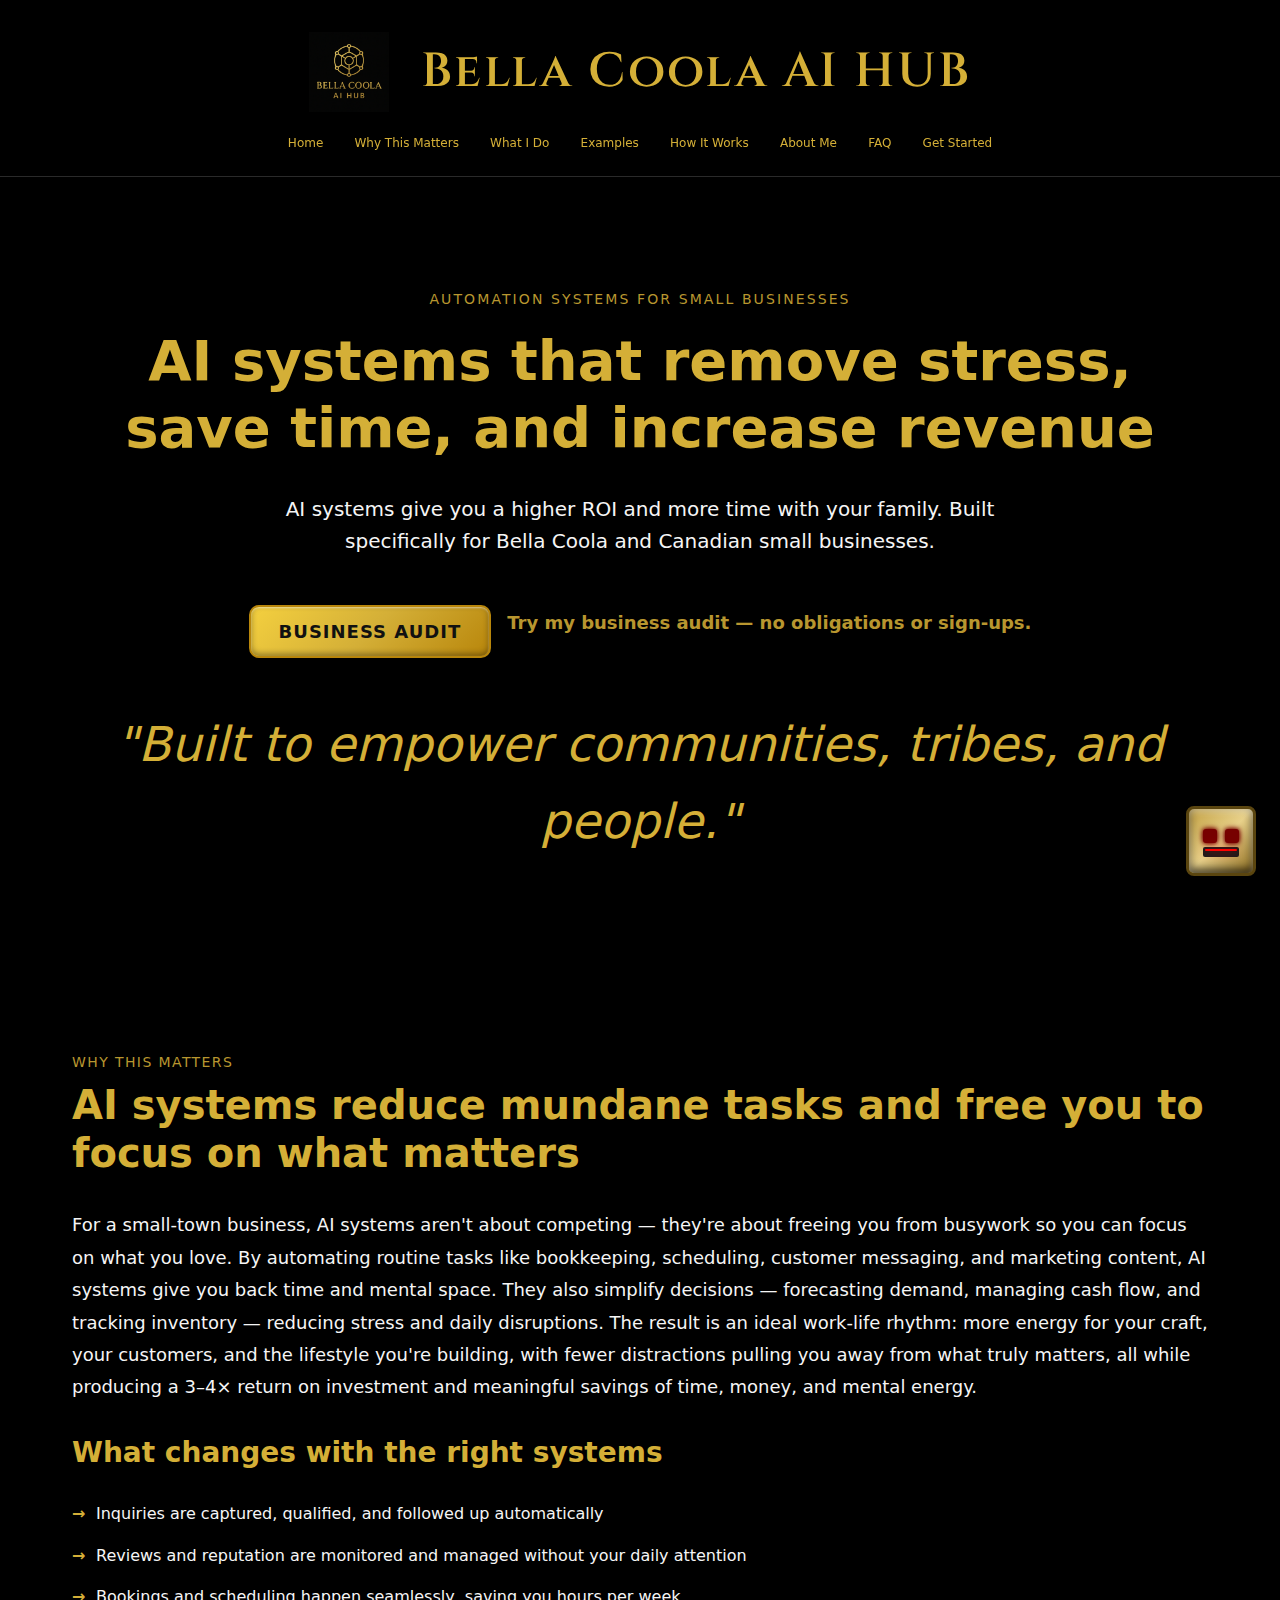
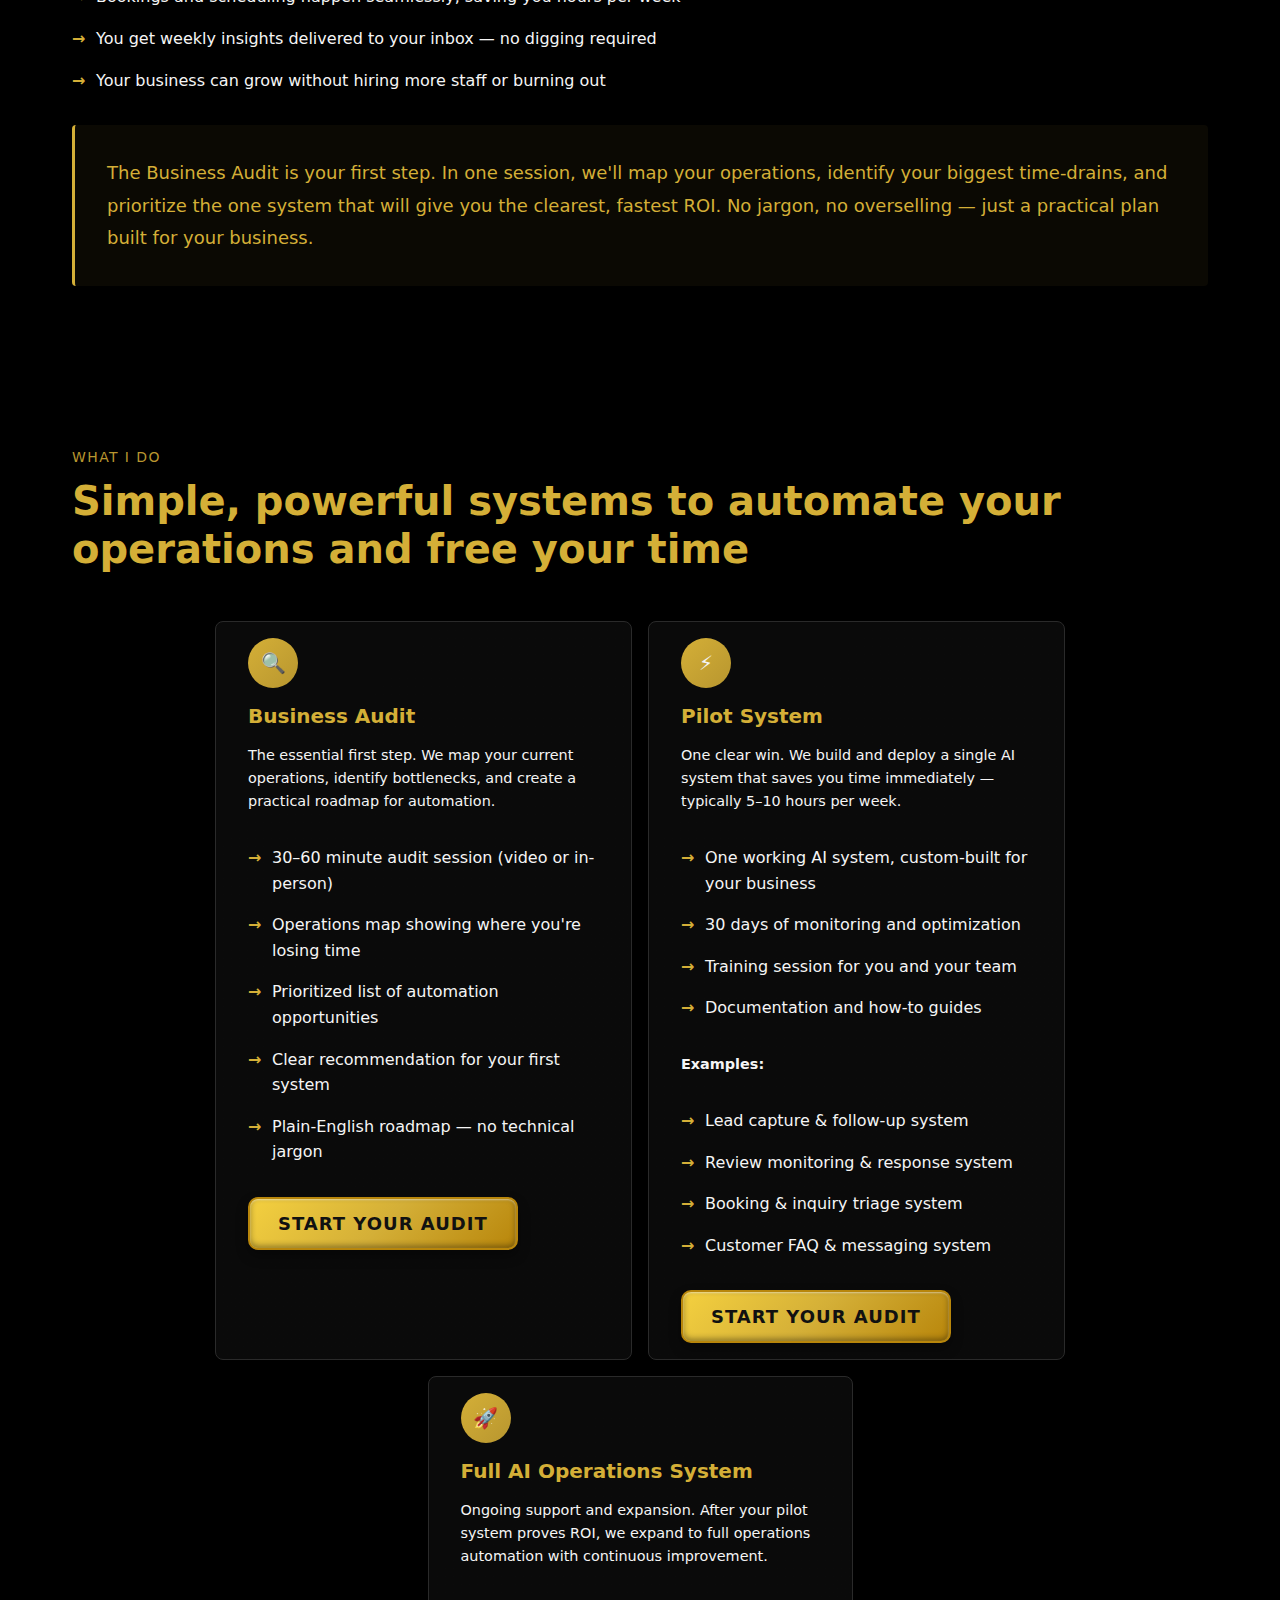
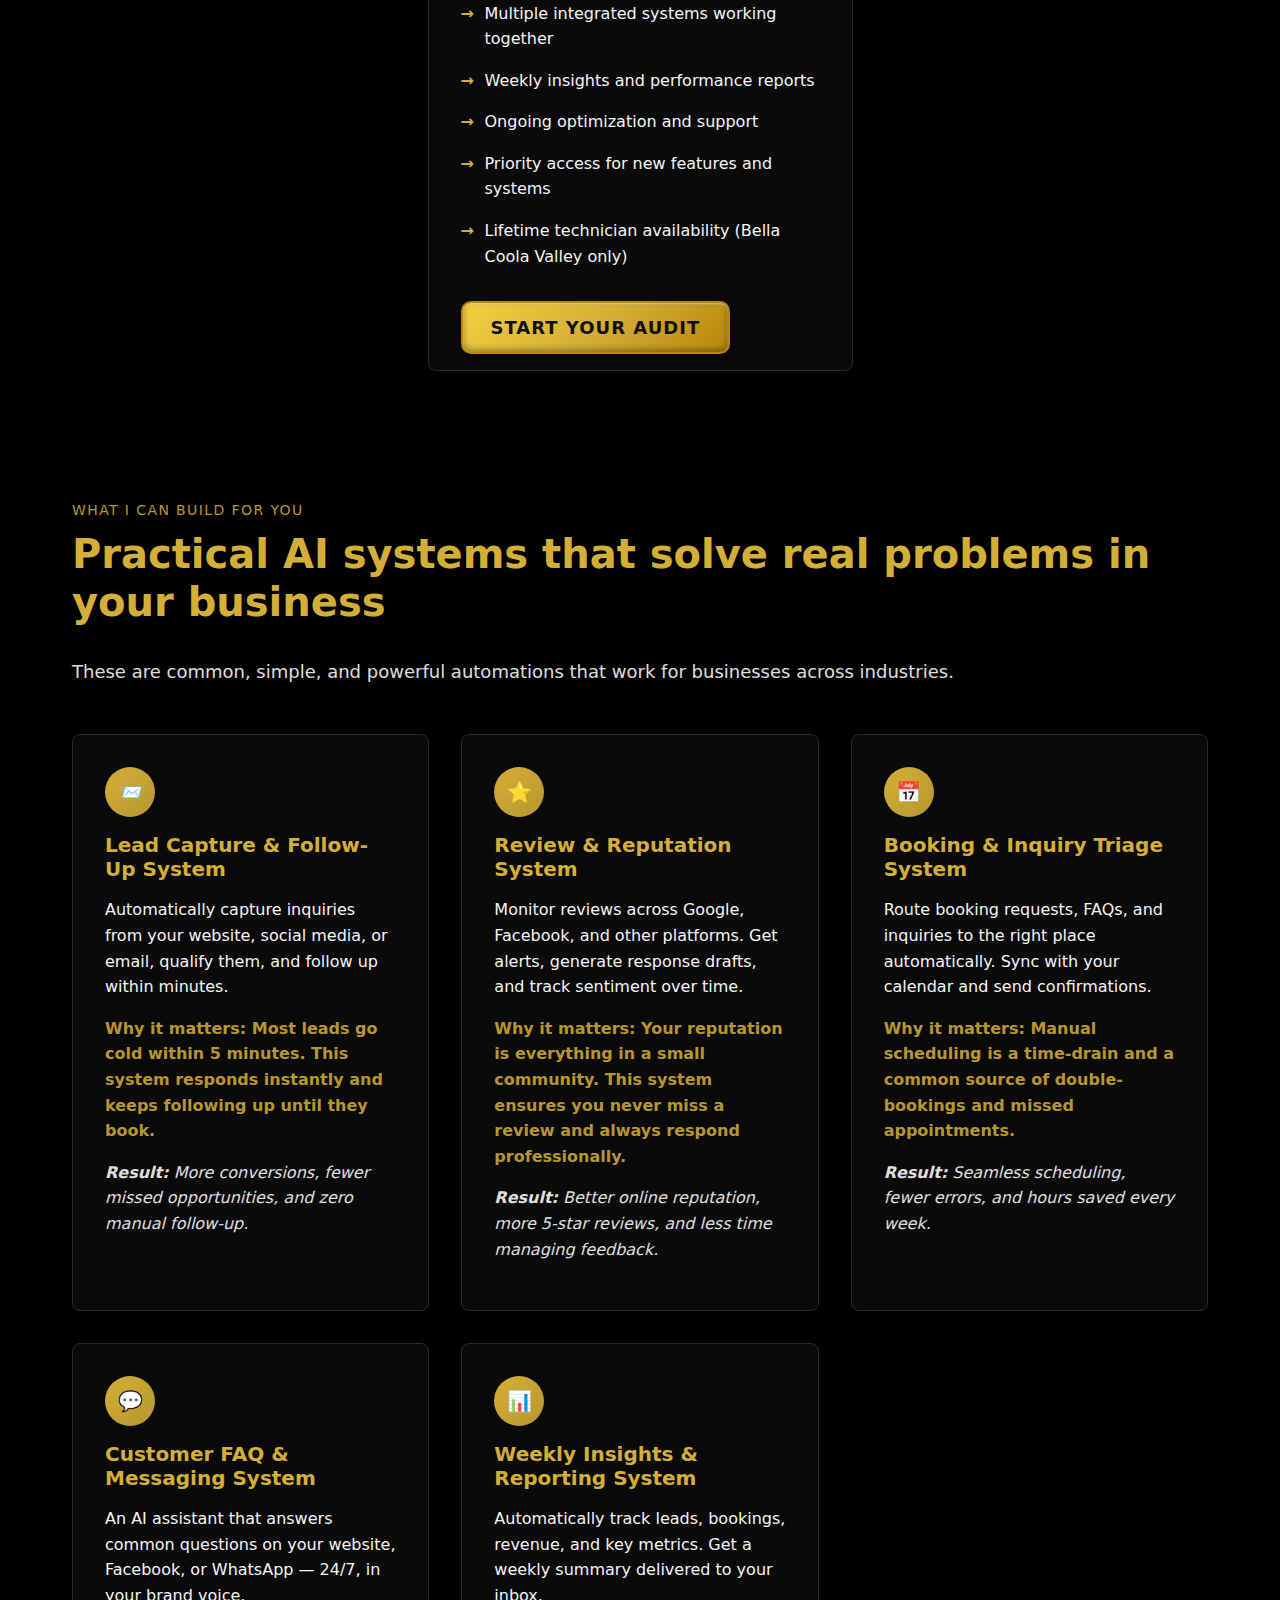
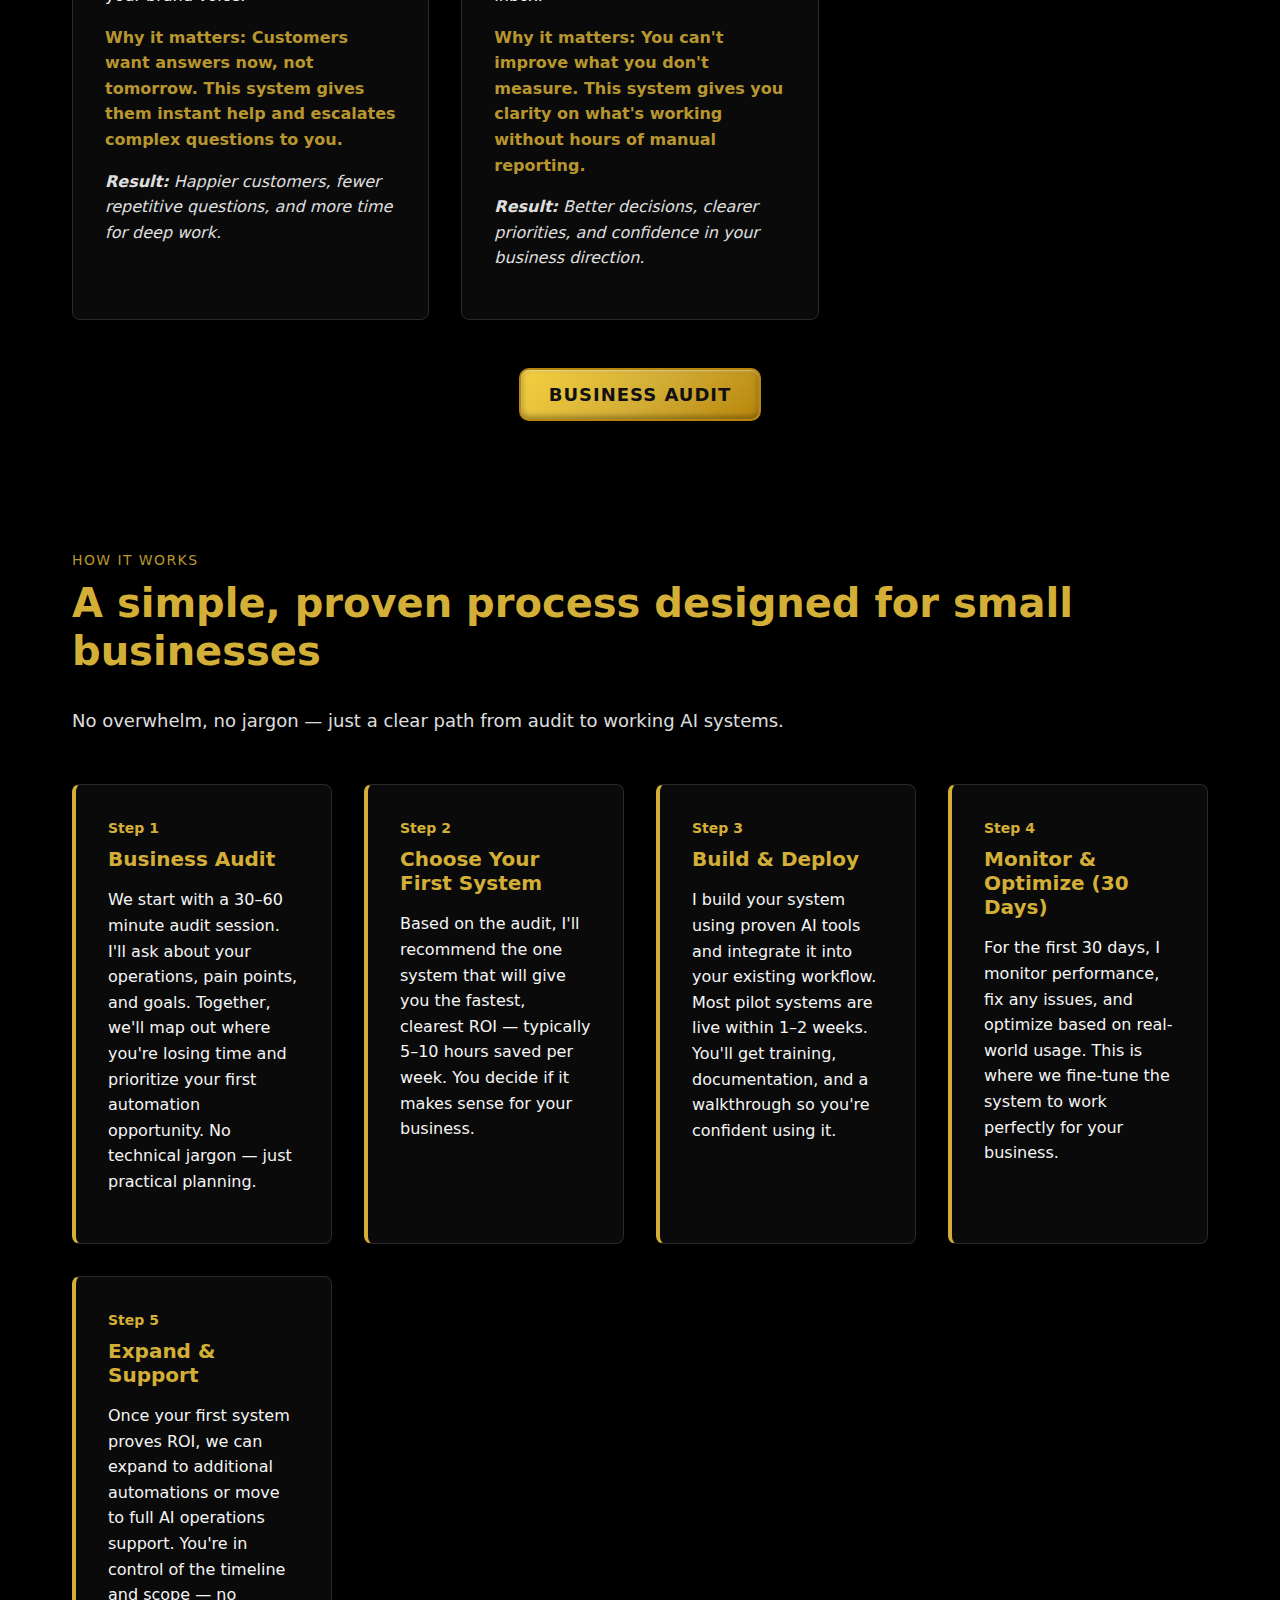
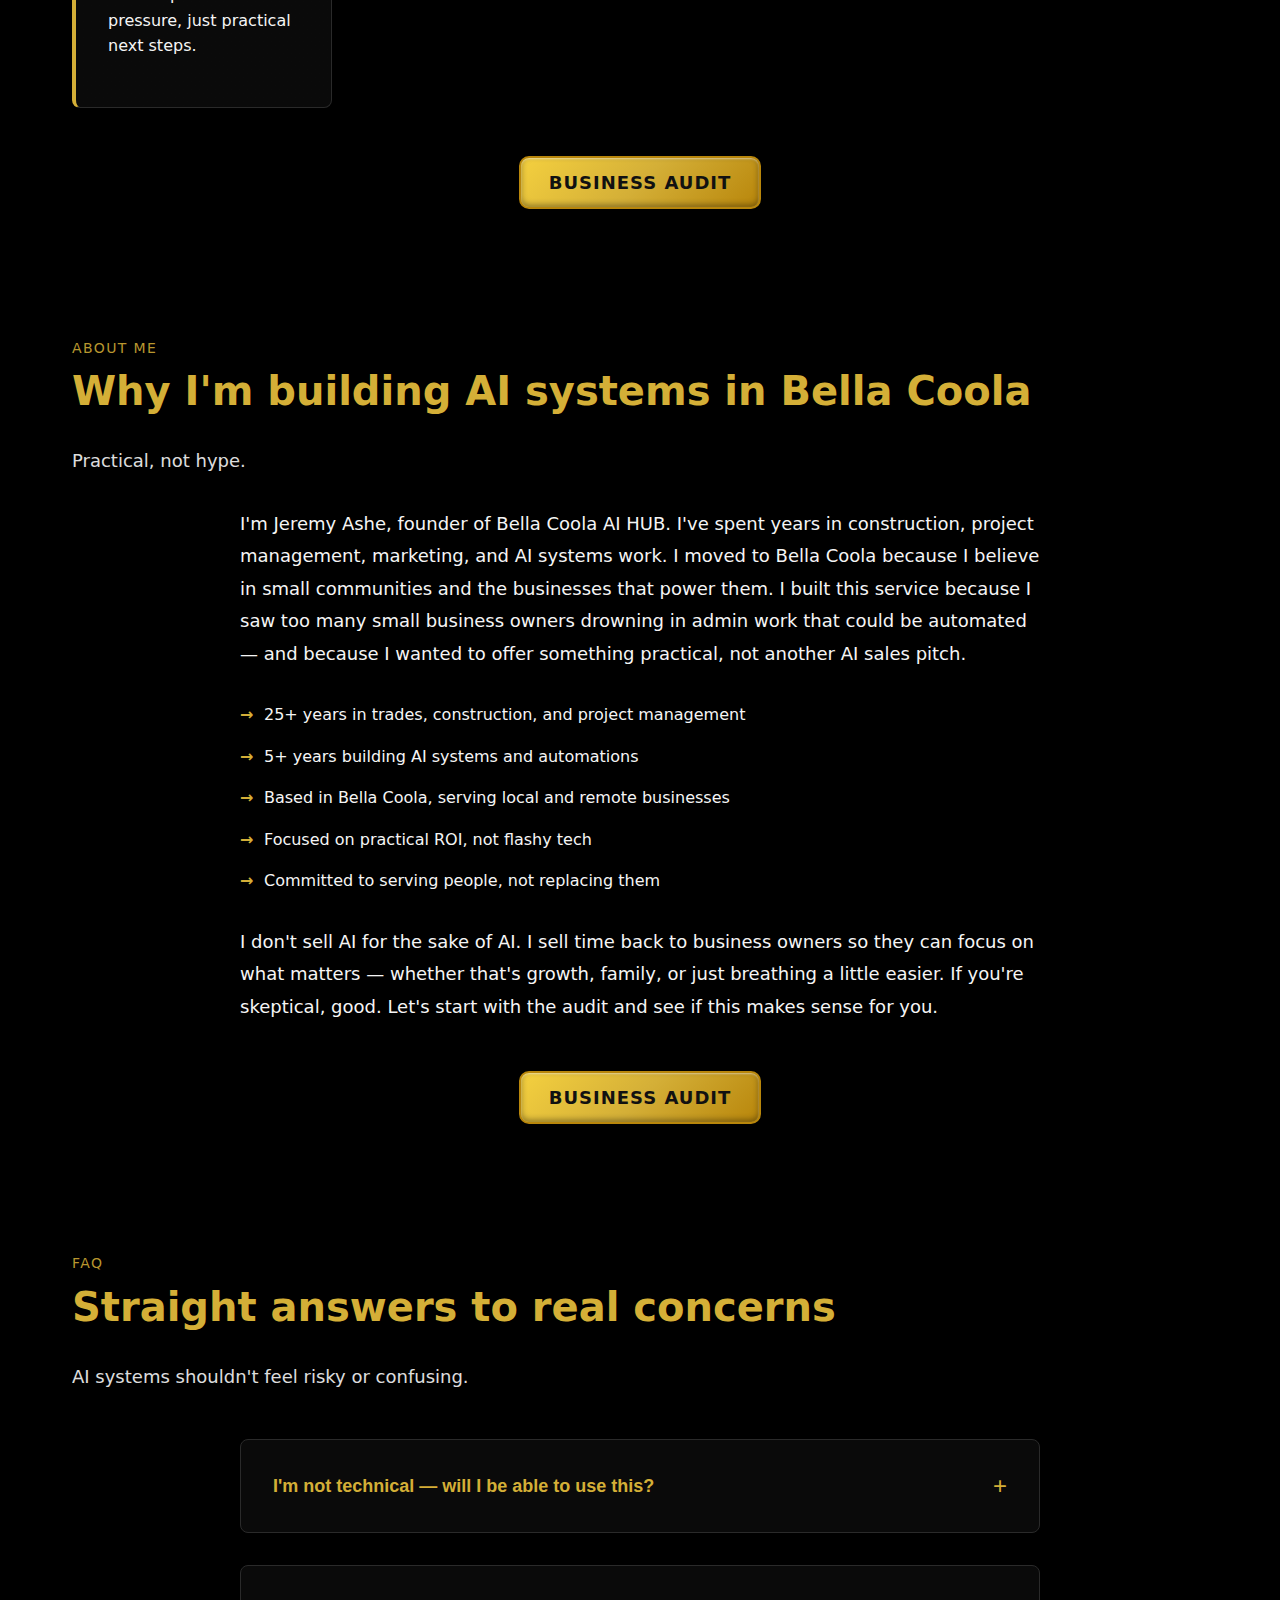
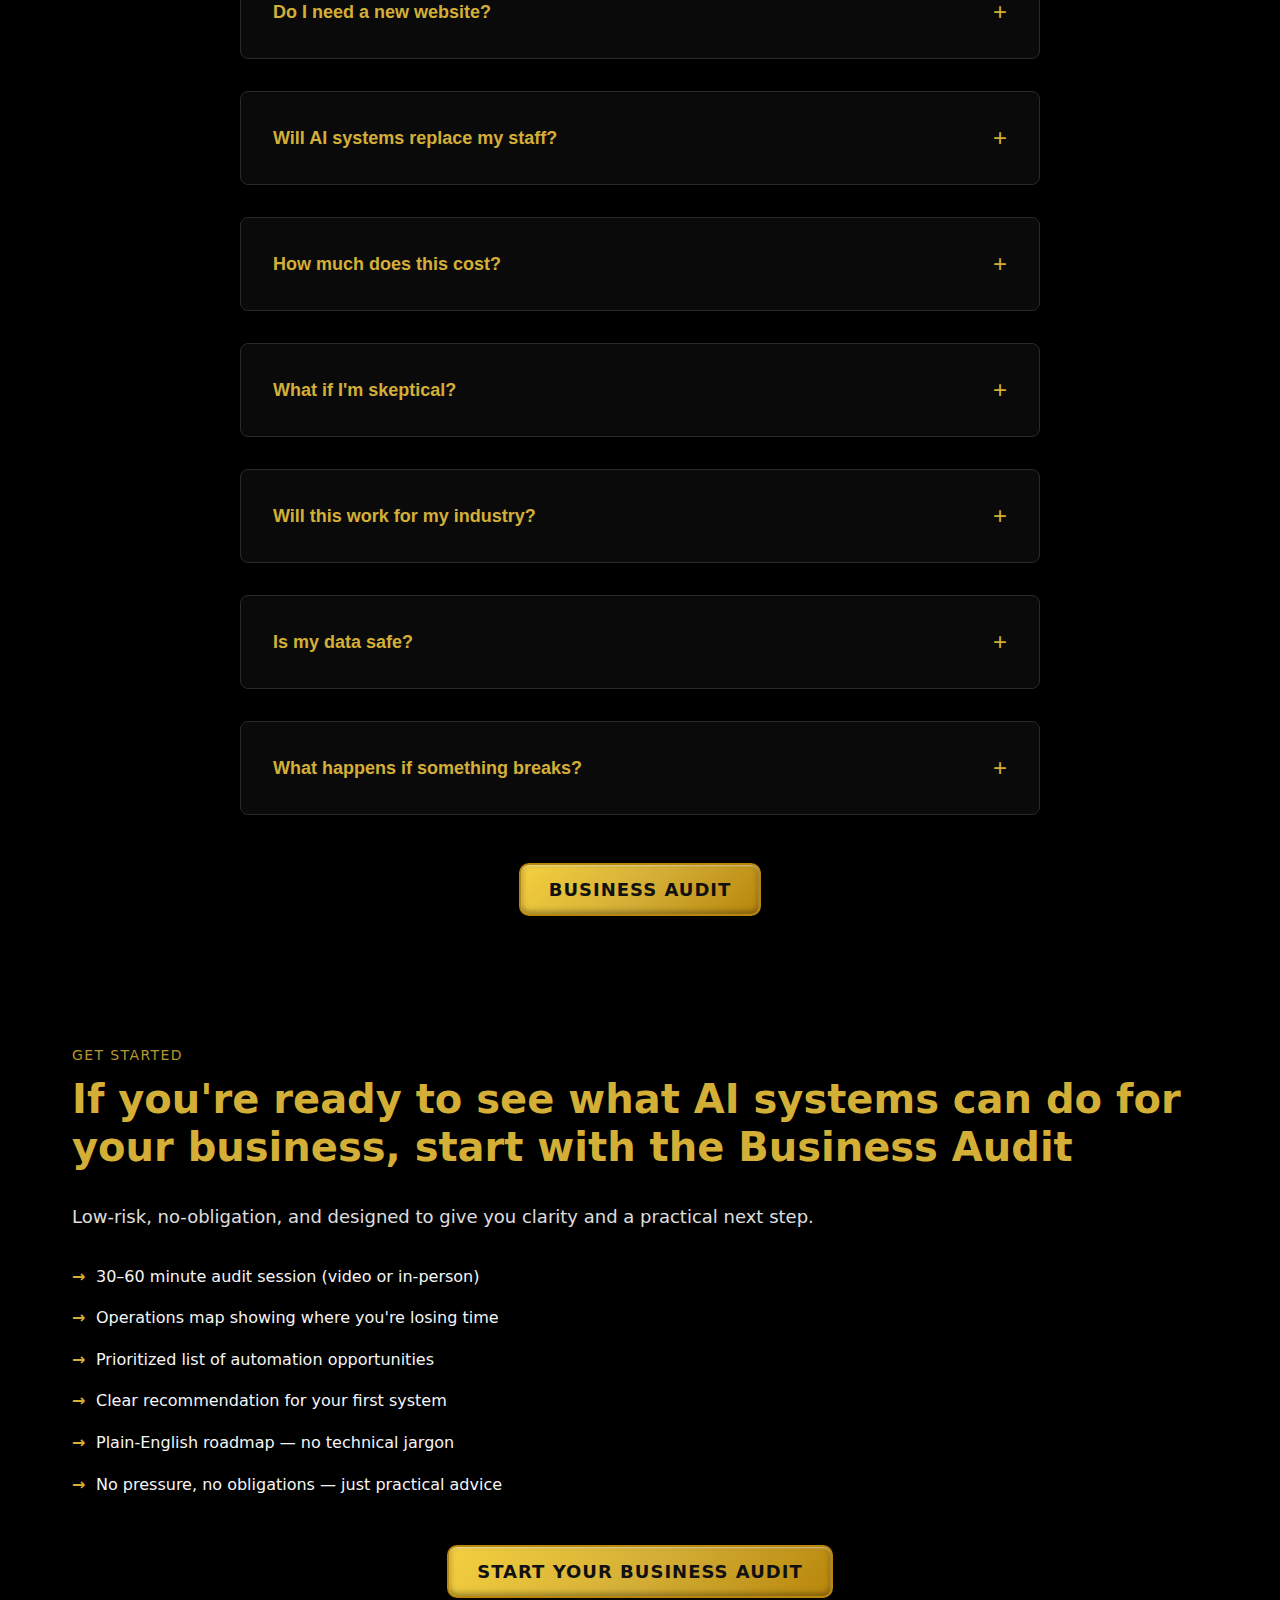
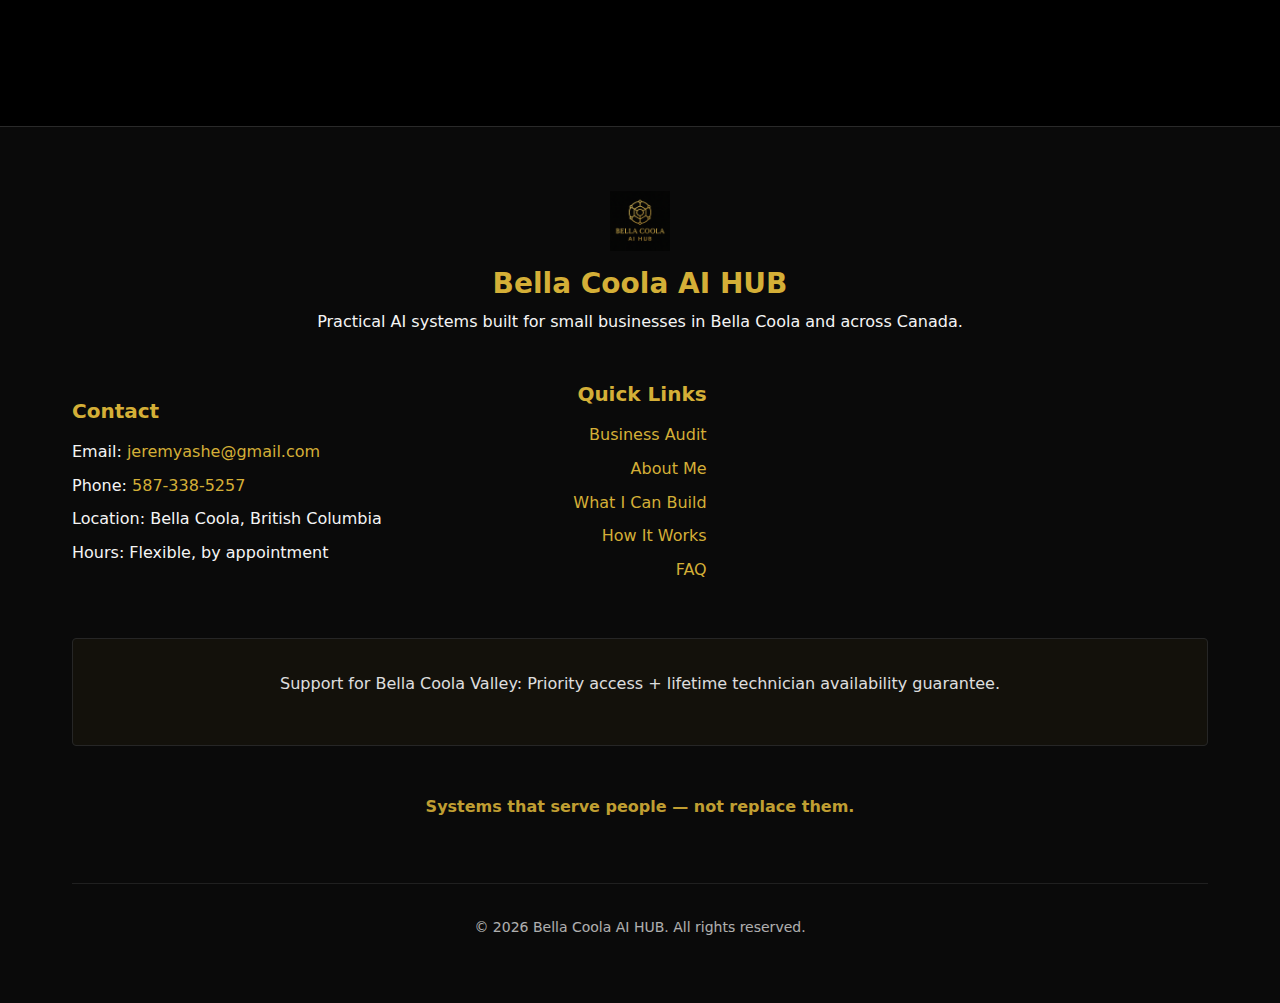
<file: index.html>
<!DOCTYPE html>
<html lang="en">
<head>
    <meta charset="UTF-8">
    <meta name="viewport" content="width=device-width, initial-scale=1.0">
    <meta name="description" content="Bella Coola AI HUB - Practical AI systems built for small businesses in Bella Coola and across Canada.">
    <title>Bella Coola AI HUB | Automation Systems for Small Businesses</title>
    <link rel="preconnect" href="https://fonts.googleapis.com">
    <link rel="preconnect" href="https://fonts.gstatic.com" crossorigin>
    <link href="https://fonts.googleapis.com/css2?family=Cinzel:wght@400;600;700&display=swap" rel="stylesheet">
    <link rel="stylesheet" href="styles.css">
</head>
<body>
    <!-- Navigation -->
    <header class="site-header">
        <div class="header-logo-container">
            <img src="BCAiHUBlogo.png" alt="Bella Coola AI HUB" class="header-logo">
            <h1 class="header-brand-text">Bella Coola AI HUB</h1>
        </div>
        <nav class="nav-container">
            <button class="nav-toggle" aria-label="Toggle navigation">
                <span></span>
                <span></span>
                <span></span>
            </button>
            <ul class="nav-menu">
                <li><a href="#hero">Home</a></li>
                <li><a href="#why-this-matters">Why This Matters</a></li>
                <li><a href="#what-i-do">What I Do</a></li>
                <li><a href="#examples">Examples</a></li>
                <li><a href="#how-it-works">How It Works</a></li>
                <li><a href="#about-me">About Me</a></li>
                <li><a href="#faq">FAQ</a></li>
                <li><a href="#get-started">Get Started</a></li>
            </ul>
        </nav>
    </header>

    <main>
        <!-- Hero Section -->
        <section id="hero" class="hero-section">
            <div class="container">
                <p class="brand-identifier" data-content="hero.brandIdentifier"></p>
                <h1 class="hero-headline" data-content="hero.headline"></h1>
                <p class="hero-subheadline" data-content="hero.subheadline"></p>
                <div class="hero-cta">
                    <button class="btn primary-btn" data-scroll-to="get-started">
                        <span data-content="hero.primaryCTA"></span>
                    </button>
                    <p class="cta-microcopy" data-content="hero.primaryMicrocopy"></p>
                </div>
                <p class="hero-support" data-content="hero.supportLine"></p>
                <button class="btn secondary-btn ai-assistant-btn" data-content="hero.microLine"></button>
            </div>
        </section>

        <!-- Why This Matters Section -->
        <section id="why-this-matters" class="section">
            <div class="container">
                <p class="section-label" data-content="whyThisMatters.label"></p>
                <h2 class="section-headline" data-content="whyThisMatters.headline"></h2>
                <p class="section-intro" data-content="whyThisMatters.intro"></p>
                
                <div class="subsection">
                    <h3 data-content="whyThisMatters.changesHeading"></h3>
                    <ul class="bullet-list" data-content-list="whyThisMatters.changesBullets"></ul>
                </div>
                
                <div class="subsection">
                    <p class="bridge-text" data-content="whyThisMatters.bridgeText"></p>
                </div>
            </div>
        </section>

        <!-- What I Do Section -->
        <section id="what-i-do" class="section">
            <div class="container">
                <p class="section-label" data-content="whatIDo.label"></p>
                <h2 class="section-headline" data-content="whatIDo.headline"></h2>
                
                <div class="service-tiers">
                    <!-- Tier cards will be dynamically generated -->
                </div>
            </div>
        </section>

        <!-- Examples Section -->
        <section id="examples" class="section">
            <div class="container">
                <p class="section-label" data-content="examples.label"></p>
                <h2 class="section-headline" data-content="examples.headline"></h2>
                <p class="section-subline" data-content="examples.subline"></p>
                
                <div class="examples-grid">
                    <!-- Example cards will be dynamically generated -->
                </div>
                
                <div class="section-cta">
                    <button class="btn primary-btn" data-scroll-to="get-started">
                        <span data-content="examples.primaryCTA"></span>
                    </button>
                </div>
            </div>
        </section>

        <!-- How It Works Section -->
        <section id="how-it-works" class="section">
            <div class="container">
                <p class="section-label" data-content="howItWorks.label"></p>
                <h2 class="section-headline" data-content="howItWorks.headline"></h2>
                <p class="section-subline" data-content="howItWorks.subline"></p>
                
                <div class="process-steps">
                    <!-- Process steps will be dynamically generated -->
                </div>
                
                <div class="section-cta">
                    <button class="btn primary-btn" data-scroll-to="get-started">
                        <span data-content="howItWorks.primaryCTA"></span>
                    </button>
                </div>
            </div>
        </section>

        <!-- About Me Section -->
        <section id="about-me" class="section">
            <div class="container">
                <p class="section-label" data-content="aboutMe.label"></p>
                <h2 class="section-headline" data-content="aboutMe.headline"></h2>
                <p class="section-subline" data-content="aboutMe.subline"></p>
                
                <div class="about-content">
                    <p class="bio-text" data-content="aboutMe.bio"></p>
                    <ul class="bullet-list" data-content-list="aboutMe.highlights"></ul>
                    <p class="explanation-text" data-content="aboutMe.explanation"></p>
                </div>
                
                <div class="section-cta">
                    <button class="btn primary-btn" data-scroll-to="get-started">
                        <span data-content="aboutMe.primaryCTA"></span>
                    </button>
                    <button class="btn secondary-btn ai-assistant-btn" data-content="aboutMe.secondaryCTA"></button>
                </div>
            </div>
        </section>

        <!-- FAQ Section -->
        <section id="faq" class="section">
            <div class="container">
                <p class="section-label" data-content="faq.label"></p>
                <h2 class="section-headline" data-content="faq.headline"></h2>
                <p class="section-subline" data-content="faq.subline"></p>
                
                <div class="faq-list">
                    <!-- FAQ items will be dynamically generated -->
                </div>
                
                <div class="section-cta">
                    <button class="btn primary-btn" data-scroll-to="get-started">
                        <span data-content="faq.primaryCTA"></span>
                    </button>
                    <button class="btn secondary-btn ai-assistant-btn" data-content="faq.secondaryCTA"></button>
                </div>
            </div>
        </section>

        <!-- Get Started Section -->
        <section id="get-started" class="section">
            <div class="container">
                <p class="section-label" data-content="getStarted.label"></p>
                <h2 class="section-headline" data-content="getStarted.headline"></h2>
                <p class="section-subline" data-content="getStarted.subline"></p>
                
                <ul class="bullet-list" data-content-list="getStarted.auditIncludes"></ul>
                
                <div class="section-cta">
                    <button class="btn primary-btn" data-content="getStarted.primaryCTA"></button>
                    <button class="btn secondary-btn ai-assistant-btn" data-content="getStarted.secondaryCTA"></button>
                </div>
            </div>
        </section>
    </main>

    <!-- Footer -->
    <footer class="site-footer">
        <div class="container">
            <div class="footer-brand">
                <img src="BCAiHUBlogo.png" alt="Bella Coola AI HUB" class="footer-logo">
                <h3>Bella Coola AI HUB</h3>
                <p data-content="footer.subline"></p>
            </div>
            
            <div class="footer-content">
                <div class="footer-contact">
                    <h4>Contact</h4>
                    <p>Email: <a href="mailto:jeremyashe@gmail.com">jeremyashe@gmail.com</a></p>
                    <p>Phone: <a href="tel:5873385257">587-338-5257</a></p>
                    <p>Location: Bella Coola, British Columbia</p>
                    <p data-content="footer.hours"></p>
                </div>
                
                <div class="footer-links">
                    <h4>Quick Links</h4>
                    <ul>
                        <li><a href="#get-started">Business Audit</a></li>
                        <li><a href="#about-me">About Me</a></li>
                        <li><a href="#examples">What I Can Build</a></li>
                        <li><a href="#how-it-works">How It Works</a></li>
                        <li><a href="#faq">FAQ</a></li>
                    </ul>
                </div>
            </div>
            
            <div class="footer-note">
                <p data-content="footer.valleyNote"></p>
            </div>
            
            <div class="footer-values">
                <p data-content="footer.valuesLine"></p>
            </div>
            
            <div class="footer-legal">
                <p>&copy; <span class="current-year"></span> Bella Coola AI HUB. All rights reserved.</p>
            </div>
        </div>
    </footer>

    <!-- Chatbot Launcher -->
    <div class="chatbot-wrapper">
        <button class="talk-with-our-ai-assistant" id="chatbotBtn" aria-label="Talk with our AI assistant">
            <span class="mouth"></span>
        </button>
    </div>

    <!-- Slide-up Chat Panel -->
    <div class="chatbot-panel" id="chatbotPanel">
        <div class="chatbot-panel-header">
            <span>AI Assistant</span>
            <button class="chatbot-close" id="chatbotCloseBtn" aria-label="Close chat">&times;</button>
        </div>

        <div class="chatbot-panel-body" id="chatbotMessages">
            <div class="chatbot-message bot">
                <strong>AI:</strong> Hi, I'm your AI assistant. How can I help today?
            </div>
        </div>

        <div class="chatbot-panel-input">
            <input type="text" id="chatbotInput" placeholder="Type your message..." />
            <button id="chatbotSendBtn">Send</button>
        </div>
    </div>

    <!-- Scripts -->
    <script src="content.js"></script>
    <script src="main.js"></script>
    <script src="app.js"></script>
</body>
</html>
</file>
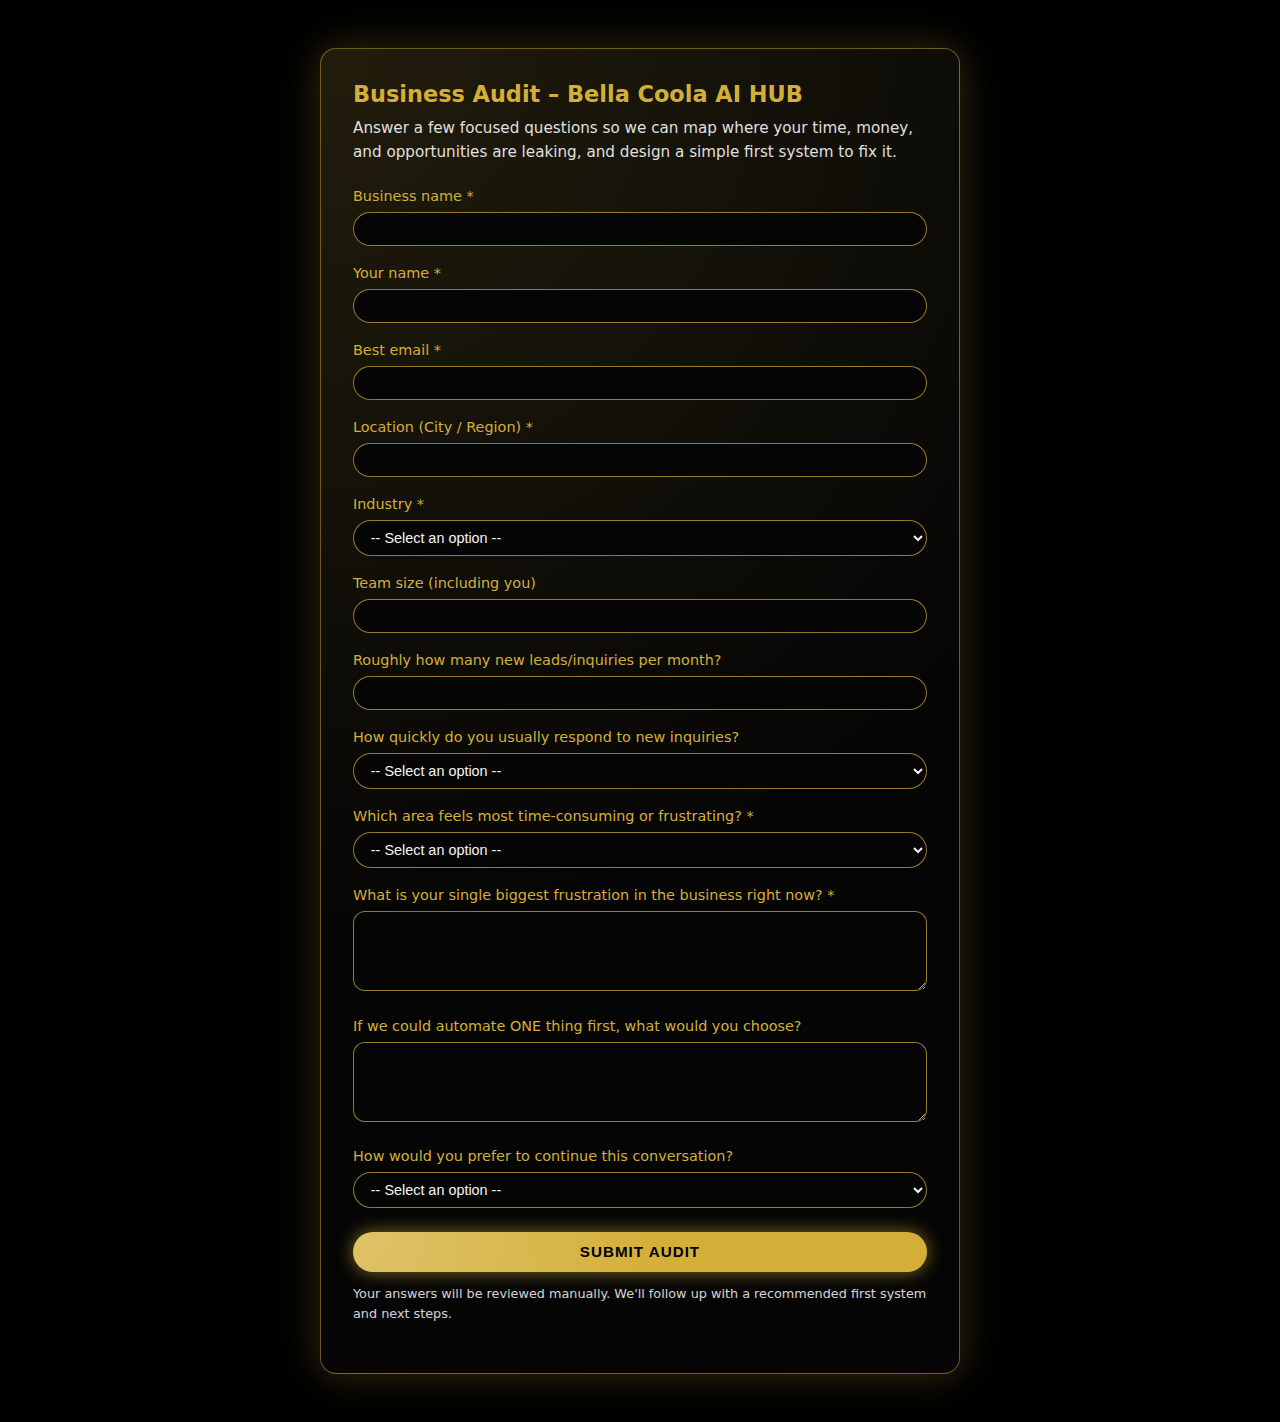
<file: audit.html>
<!DOCTYPE html>
<html lang="en">
<head>
  <meta charset="UTF-8" />
  <title>Bella Coola AI HUB – Business Audit</title>
  <meta name="viewport" content="width=device-width, initial-scale=1" />
  <link rel="stylesheet" href="styles.css" />
  <style>
    /* Minimal local styling – uses your black/gold theme base from styles.css */

    body {
      background: #000;
      color: #f5f5f5;
    }

    .audit-container {
      max-width: 640px;
      margin: 2rem auto;
      padding: 1.5rem;
      border-radius: 16px;
      border: 1px solid rgba(212, 175, 55, 0.5);
      background: radial-gradient(
          circle at top left,
          rgba(212, 175, 55, 0.14),
          transparent 60%
        ),
        #050505;
      box-shadow: 0 0 40px rgba(212, 175, 55, 0.25);
    }

    .audit-title {
      margin: 0 0 0.5rem;
      font-size: 1.4rem;
      color: #d4af37;
    }

    .audit-subtitle {
      margin: 0 0 1.25rem;
      font-size: 0.95rem;
      opacity: 0.9;
    }

    .audit-field {
      margin-bottom: 1rem;
    }

    .audit-label {
      display: block;
      margin-bottom: 0.25rem;
      font-size: 0.9rem;
      color: #d4af37;
    }

    .audit-input,
    .audit-select,
    .audit-textarea {
      width: 100%;
      border-radius: 999px;
      border: 1px solid rgba(212, 175, 55, 0.7);
      background: #050505;
      color: #f5f5f5;
      padding: 0.5rem 0.8rem;
      font-size: 0.9rem;
      outline: none;
    }

    .audit-textarea {
      border-radius: 12px;
      min-height: 80px;
      resize: vertical;
    }

    .audit-input::placeholder,
    .audit-textarea::placeholder {
      color: rgba(245, 245, 245, 0.55);
    }

    .audit-input:focus,
    .audit-select:focus,
    .audit-textarea:focus {
      border-color: #d4af37;
      box-shadow: 0 0 8px rgba(212, 175, 55, 0.7);
    }

    .audit-actions {
      margin-top: 1.5rem;
      display: flex;
      flex-direction: column;
      gap: 0.75rem;
    }

    .btn-primary {
      border-radius: 999px;
      border: none;
      padding: 0.7rem 1.2rem;
      font-size: 0.95rem;
      font-weight: 600;
      background: radial-gradient(
          circle at top left,
          rgba(255, 255, 255, 0.25),
          transparent 55%
        ),
        #d4af37;
      color: #000;
      cursor: pointer;
      box-shadow: 0 0 18px rgba(212, 175, 55, 0.6);
    }

    .btn-primary:hover {
      filter: brightness(1.05);
      box-shadow: 0 0 24px rgba(212, 175, 55, 0.85);
    }

    .audit-hint {
      font-size: 0.8rem;
      opacity: 0.85;
    }

    .audit-result {
      margin-top: 1.5rem;
      padding: 0.75rem 1rem;
      border-radius: 12px;
      border: 1px solid rgba(212, 175, 55, 0.6);
      background: #050505;
      font-size: 0.8rem;
      word-wrap: break-word;
      white-space: pre-wrap;
    }

    @media (min-width: 768px) {
      .audit-container {
        margin: 3rem auto;
        padding: 2rem;
      }
    }
  </style>
</head>
<body>
  <main class="audit-container">
    <h1 class="audit-title">Business Audit – Bella Coola AI HUB</h1>
    <p class="audit-subtitle">
      Answer a few focused questions so we can map where your time, money, and opportunities are leaking, and design a simple first system to fix it.
    </p>

    <form id="audit-form" name="business-audit" netlify netlify-honeypot="bot-field">
      <input type="hidden" name="form-name" value="business-audit" />
      <input type="hidden" name="bot-field" />
      <input type="hidden" name="subject" id="email-subject" value="" />
      <textarea name="body" id="email-body" style="display: none;"></textarea>
      <!-- Fields will be injected here by audit.js -->
      <!-- Submit button will be added at the bottom by audit.js -->
    </form>

    <div id="audit-result" class="audit-result" style="display:none;"></div>
  </main>

  <script type="module" src="audit.js"></script>
</body>
</html>
</file>
<file: styles.css>
/* ====================================
   ROOT VARIABLES & RESET
   ==================================== */

:root {
    --color-bg: #000000;
    --color-gold: #D4AF37;
    --color-gold-soft: #b8962f;
    --color-gold-hover: #f5d76e;
    --color-text: #f5f5f5;
    --color-panel: #0a0a0a;
    --color-border: #2a2a2a;
    
    --font-base: system-ui, -apple-system, 'Segoe UI', 'Inter', 'SF Pro Display', sans-serif;
    --max-width: 1200px;
    --spacing-xs: 0.5rem;
    --spacing-sm: 1rem;
    --spacing-md: 2rem;
    --spacing-lg: 3rem;
    --spacing-xl: 4rem;
}

* {
    margin: 0;
    padding: 0;
    box-sizing: border-box;
}

html {
    scroll-behavior: smooth;
}

body {
    background-color: var(--color-bg);
    color: var(--color-text);
    font-family: var(--font-base);
    line-height: 1.6;
    font-size: 16px;
    -webkit-font-smoothing: antialiased;
    -moz-osx-font-smoothing: grayscale;
}

/* ====================================
   TYPOGRAPHY
   ==================================== */

h1, h2, h3, h4, h5, h6 {
    color: var(--color-gold);
    font-weight: 700;
    line-height: 1.2;
    margin-bottom: var(--spacing-sm);
}

h1 {
    font-size: clamp(2rem, 5vw, 3.5rem);
}

h2 {
    font-size: clamp(1.75rem, 4vw, 2.5rem);
}

h3 {
    font-size: clamp(1.25rem, 3vw, 1.75rem);
}

h4 {
    font-size: 1.25rem;
}

p {
    margin-bottom: var(--spacing-sm);
}

a {
    color: var(--color-gold);
    text-decoration: none;
    transition: color 0.3s ease;
}

a:hover {
    color: var(--color-gold-hover);
}

ul {
    list-style: none;
}

/* ====================================
   LAYOUT UTILITIES
   ==================================== */

.container {
    max-width: var(--max-width);
    margin: 0 auto;
    padding: 0 var(--spacing-sm);
}

@media (min-width: 768px) {
    .container {
        padding: 0 var(--spacing-md);
    }
}

.section {
    padding: var(--spacing-xl) 0;
}

.section-label {
    color: var(--color-gold-soft);
    text-transform: uppercase;
    font-size: 0.875rem;
    letter-spacing: 0.1em;
    margin-bottom: var(--spacing-xs);
}

.section-headline {
    margin-bottom: var(--spacing-md);
}

.section-subline {
    color: var(--color-text);
    font-size: 1.125rem;
    margin-bottom: var(--spacing-md);
    opacity: 0.9;
}

.section-intro {
    font-size: 1.125rem;
    margin-bottom: var(--spacing-md);
    line-height: 1.8;
}

.subsection {
    margin-bottom: var(--spacing-md);
}

.section-cta {
    display: flex;
    flex-direction: column;
    gap: var(--spacing-sm);
    align-items: center;
    margin-top: var(--spacing-lg);
}

@media (min-width: 640px) {
    .section-cta {
        flex-direction: row;
        justify-content: center;
    }
}

/* ====================================
   NAVIGATION
   ==================================== */

.site-header {
    position: sticky;
    top: 0;
    background-color: rgba(0, 0, 0, 0.95);
    backdrop-filter: blur(10px);
    border-bottom: 1px solid var(--color-border);
    z-index: 1000;
}

.header-logo-container {
    display: flex;
    align-items: center;
    justify-content: center;
    gap: 1.5rem;
    padding: var(--spacing-md) var(--spacing-sm) var(--spacing-sm);
}

.header-logo {
    height: 70px;
    width: auto;
    object-fit: contain;
    flex-shrink: 0;
}

.header-brand-text {
    color: var(--color-gold);
    font-family: 'Cinzel', serif;
    font-size: 2.5rem;
    font-weight: 600;
    margin: 0;
    letter-spacing: 0.05em;
    line-height: 1.2;
}

@media (min-width: 768px) {
    .header-logo {
        height: 80px;
    }
    
    .header-brand-text {
        font-size: 3rem;
    }
    
    .header-logo-container {
        gap: 2rem;
    }
}

.nav-container {
    max-width: var(--max-width);
    margin: 0 auto;
    padding: 0 var(--spacing-sm) var(--spacing-sm);
    display: flex;
    justify-content: center;
    align-items: center;
    position: relative;
}

.nav-toggle {
    display: flex;
    flex-direction: column;
    gap: 4px;
    background: none;
    border: none;
    cursor: pointer;
    padding: 8px;
    position: absolute;
    right: var(--spacing-sm);
    top: 50%;
    transform: translateY(-50%);
}

.nav-toggle span {
    display: block;
    width: 25px;
    height: 3px;
    background-color: var(--color-gold);
    transition: all 0.3s ease;
}

.nav-toggle.active span:nth-child(1) {
    transform: rotate(45deg) translate(5px, 5px);
}

.nav-toggle.active span:nth-child(2) {
    opacity: 0;
}

.nav-toggle.active span:nth-child(3) {
    transform: rotate(-45deg) translate(7px, -6px);
}

.nav-menu {
    position: fixed;
    top: 200px;
    left: 0;
    right: 0;
    background-color: rgba(0, 0, 0, 0.98);
    padding: var(--spacing-md);
    display: none;
    flex-direction: column;
    gap: var(--spacing-sm);
    border-bottom: 1px solid var(--color-border);
}

.nav-menu.active {
    display: flex;
}

.nav-menu li a {
    display: block;
    padding: var(--spacing-xs);
    font-size: 1.125rem;
    text-align: center;
}

@media (min-width: 768px) {
    .nav-toggle {
        display: none;
    }
    
    .nav-menu {
        display: flex !important;
        position: static;
        flex-direction: row;
        padding: 0;
        background: none;
        border: none;
        gap: 0.75rem;
        flex-wrap: nowrap;
        justify-content: center;
    }
    
    .nav-menu li a {
        font-size: 0.75rem;
        padding: 0.4rem 0.6rem;
        white-space: nowrap;
    }
}

/* ====================================
   BUTTONS
   ==================================== */

.btn {
    display: inline-block;
    text-align: center;
    cursor: pointer;
    transition: all 0.3s ease;
    font-family: var(--font-base);
    white-space: nowrap;
}

.gold-button,
.btn-primary,
.primary-btn {
    background: linear-gradient(135deg, #f4d03f 0%, #d4af37 50%, #b8860b 100%);
    padding: 14px 28px;
    border-radius: 10px;
    border: 2px solid #b8860b;
    color: #111;
    font-size: 18px;
    font-weight: 700;
    text-transform: uppercase;
    letter-spacing: 1px;
    cursor: pointer;
    box-shadow:
        inset 0 1px 2px rgba(255,255,255,0.5),
        inset 0 -2px 6px rgba(0,0,0,0.4),
        0 6px 12px rgba(0,0,0,0.35);
    transition: all 0.15s ease-in-out;
}

.gold-button:hover,
.btn-primary:hover,
.primary-btn:hover {
    filter: brightness(1.15);
    transform: translateY(-2px);
    box-shadow:
        inset 0 1px 2px rgba(255,255,255,0.7),
        inset 0 -2px 8px rgba(0,0,0,0.5),
        0 12px 20px rgba(0,0,0,0.45);
}

.gold-button:active,
.btn-primary:active,
.primary-btn:active {
    transform: translateY(1px);
    box-shadow:
        inset 0 0 6px rgba(0,0,0,0.6),
        0 3px 6px rgba(0,0,0,0.3);
}

.secondary-btn {
    background: transparent;
    color: var(--color-gold);
    border: 2px solid var(--color-gold);
    box-shadow: 
        0 0 15px rgba(212, 175, 55, 0.2),
        inset 0 0 15px rgba(212, 175, 55, 0.1);
}

.secondary-btn:hover {
    border-color: var(--color-gold-hover);
    color: var(--color-gold-hover);
    box-shadow: 
        0 0 25px rgba(212, 175, 55, 0.4),
        inset 0 0 20px rgba(212, 175, 55, 0.2);
    transform: translateY(-2px);
}

.secondary-btn:active {
    transform: translateY(0);
}

/* ====================================
   HERO SECTION
   ==================================== */

.hero-section {
    min-height: 90vh;
    display: flex;
    align-items: center;
    padding: var(--spacing-xl) 0;
    text-align: center;
}

.brand-identifier {
    color: var(--color-gold-soft);
    text-transform: uppercase;
    font-size: 0.875rem;
    letter-spacing: 0.15em;
    margin-bottom: var(--spacing-sm);
}

.hero-headline {
    margin-bottom: var(--spacing-md);
}

.hero-subheadline {
    font-size: 1.25rem;
    margin-bottom: var(--spacing-lg);
    color: var(--color-text);
    max-width: 800px;
    margin-left: auto;
    margin-right: auto;
}

.hero-cta {
    display: flex;
    flex-direction: column;
    gap: var(--spacing-sm);
    align-items: center;
    margin-bottom: var(--spacing-lg);
}

.cta-microcopy {
    font-size: 1.125rem;
    font-weight: 700;
    color: var(--color-gold-soft);
    margin-bottom: var(--spacing-sm);
}

.hero-support {
    font-size: 3rem;
    font-style: italic;
    color: var(--color-gold);
    margin-top: var(--spacing-md);
}

/* Old AI assistant buttons - hidden since we have floating chatbot */
.ai-assistant-btn {
    display: none !important;
}

@media (min-width: 640px) {
    .hero-cta {
        flex-direction: row;
        flex-wrap: wrap;
        justify-content: center;
    }
}

/* ====================================
   BULLET LISTS
   ==================================== */

.bullet-list {
    list-style: none;
    margin: var(--spacing-md) 0;
}

.bullet-list li {
    position: relative;
    padding-left: 1.5rem;
    margin-bottom: var(--spacing-sm);
    line-height: 1.6;
}

.bullet-list li::before {
    content: "→";
    position: absolute;
    left: 0;
    color: var(--color-gold);
    font-weight: bold;
}

/* ====================================
   CARDS
   ==================================== */

.card {
    background: linear-gradient(135deg, var(--color-panel) 0%, rgba(20, 20, 20, 0.5) 100%);
    border: 1px solid var(--color-border);
    border-radius: 8px;
    padding: var(--spacing-sm);
    margin-bottom: var(--spacing-sm);
    transition: all 0.3s ease;
}

@media (min-width: 768px) {
    .card {
        padding: var(--spacing-sm) var(--spacing-md);
        margin-bottom: 0;
    }
}

.card:hover {
    border-color: var(--color-gold-soft);
    box-shadow: 0 0 20px rgba(212, 175, 55, 0.2);
    transform: translateY(-4px);
}

.card-icon {
    width: 50px;
    height: 50px;
    background: linear-gradient(135deg, var(--color-gold) 0%, var(--color-gold-soft) 100%);
    border-radius: 50%;
    display: flex;
    align-items: center;
    justify-content: center;
    margin-bottom: var(--spacing-sm);
    font-size: 1.25rem;
}

.card h3 {
    margin-bottom: var(--spacing-sm);
    font-size: 1.1rem;
}

@media (min-width: 768px) {
    .card h3 {
        font-size: 1.25rem;
    }
}

.card p {
    color: var(--color-text);
    margin-bottom: var(--spacing-sm);
    font-size: 0.875rem;
}

@media (min-width: 768px) {
    .card p {
        font-size: 0.9rem;
    }
}

/* ====================================
   SERVICE TIERS
   ==================================== */

.service-tiers {
    display: grid;
    gap: var(--spacing-sm);
    margin-top: var(--spacing-lg);
    grid-template-columns: 1fr;
    max-width: 100%;
}

@media (min-width: 768px) {
    .service-tiers {
        grid-template-columns: repeat(2, 1fr);
        gap: var(--spacing-sm);
        max-width: 850px;
        margin-left: auto;
        margin-right: auto;
    }
    
    .service-tiers .card:nth-child(3) {
        grid-column: 1 / -1;
        max-width: 50%;
        margin: 0 auto;
    }
}

/* ====================================
   EXAMPLES GRID
   ==================================== */

.examples-grid {
    display: grid;
    gap: var(--spacing-md);
    margin-top: var(--spacing-lg);
}

@media (min-width: 640px) {
    .examples-grid {
        grid-template-columns: repeat(auto-fit, minmax(280px, 1fr));
    }
}

.example-card {
    background: linear-gradient(135deg, var(--color-panel) 0%, rgba(20, 20, 20, 0.5) 100%);
    border: 1px solid var(--color-border);
    border-radius: 8px;
    padding: var(--spacing-md);
    transition: all 0.3s ease;
}

.example-card:hover {
    border-color: var(--color-gold-soft);
    box-shadow: 0 0 20px rgba(212, 175, 55, 0.2);
    transform: translateY(-4px);
}

.example-card h4 {
    color: var(--color-gold);
    margin-bottom: var(--spacing-sm);
}

.example-card .why-it-matters {
    font-weight: 600;
    color: var(--color-gold-soft);
    margin-top: var(--spacing-sm);
}

.example-card .result {
    font-style: italic;
    color: var(--color-text);
    opacity: 0.9;
}

/* ====================================
   INDUSTRY SELECTOR
   ==================================== */

.industry-selector {
    margin: var(--spacing-lg) 0;
    padding: var(--spacing-md);
    background: var(--color-panel);
    border: 1px solid var(--color-border);
    border-radius: 8px;
}

.selector-label {
    color: var(--color-gold);
    font-weight: 600;
    margin-bottom: var(--spacing-sm);
    text-align: center;
}

.industry-buttons {
    display: flex;
    flex-wrap: wrap;
    gap: var(--spacing-xs);
    justify-content: center;
}

.industry-btn {
    padding: 0.75rem 1.25rem;
    background: transparent;
    color: var(--color-text);
    border: 1px solid var(--color-border);
    border-radius: 4px;
    cursor: pointer;
    font-size: 0.9rem;
    transition: all 0.3s ease;
    font-family: var(--font-base);
}

.industry-btn:hover {
    border-color: var(--color-gold-soft);
    color: var(--color-gold);
}

.industry-btn.active {
    background: linear-gradient(135deg, var(--color-gold) 0%, var(--color-gold-soft) 100%);
    color: var(--color-bg);
    border-color: var(--color-gold);
    box-shadow: 0 0 15px rgba(212, 175, 55, 0.4);
    font-weight: 600;
}

/* ====================================
   PROCESS STEPS
   ==================================== */

.process-steps {
    margin-top: var(--spacing-lg);
    display: grid;
    gap: var(--spacing-md);
}

@media (min-width: 768px) {
    .process-steps {
        grid-template-columns: repeat(auto-fit, minmax(250px, 1fr));
    }
}

.process-step {
    background: linear-gradient(135deg, var(--color-panel) 0%, rgba(20, 20, 20, 0.5) 100%);
    border: 1px solid var(--color-border);
    border-left: 4px solid var(--color-gold);
    border-radius: 8px;
    padding: var(--spacing-md);
}

.step-number {
    color: var(--color-gold);
    font-weight: 700;
    font-size: 0.875rem;
    margin-bottom: var(--spacing-xs);
}

.process-step h3 {
    font-size: 1.25rem;
    margin-bottom: var(--spacing-sm);
}

.dynamic-industry-text {
    text-align: center;
    font-style: italic;
    color: var(--color-gold-soft);
    margin-top: var(--spacing-md);
}

[data-selected-industry] {
    color: var(--color-gold);
    font-weight: 600;
}

/* ====================================
   ABOUT SECTION
   ==================================== */

.about-content {
    max-width: 800px;
    margin: 0 auto;
}

.bio-text, .explanation-text {
    font-size: 1.125rem;
    line-height: 1.8;
    margin-bottom: var(--spacing-md);
}

.about-link {
    margin-bottom: var(--spacing-md);
}

/* ====================================
   FAQ SECTION
   ==================================== */

.faq-list {
    max-width: 800px;
    margin: var(--spacing-lg) auto;
}

.faq-item {
    background: var(--color-panel);
    border: 1px solid var(--color-border);
    border-radius: 8px;
    padding: 0;
    margin-bottom: var(--spacing-md);
    overflow: hidden;
}

.faq-question-btn {
    width: 100%;
    background: transparent;
    border: none;
    padding: var(--spacing-md);
    text-align: left;
    cursor: pointer;
    display: flex;
    justify-content: space-between;
    align-items: center;
    color: var(--color-gold);
    font-weight: 600;
    font-size: 1.125rem;
    transition: all 0.3s ease;
}

.faq-question-btn:hover {
    background: rgba(212, 175, 55, 0.05);
}

.faq-question-btn:focus {
    outline: 2px solid var(--color-gold);
    outline-offset: -2px;
}

.faq-question-text {
    flex: 1;
    margin-right: var(--spacing-sm);
}

.faq-toggle-icon {
    font-size: 1.5rem;
    font-weight: 300;
    color: var(--color-gold);
    transition: transform 0.3s ease;
    flex-shrink: 0;
}

.faq-item.active .faq-toggle-icon {
    transform: rotate(0deg);
}

.faq-answer {
    color: var(--color-text);
    line-height: 1.7;
    max-height: 0;
    overflow: hidden;
    transition: max-height 0.3s ease;
    padding: 0 var(--spacing-md);
}

.faq-item.active .faq-answer {
    padding: 0 var(--spacing-md) var(--spacing-md);
}

.faq-answer p {
    margin-bottom: var(--spacing-sm);
}

.faq-answer ul {
    margin-left: var(--spacing-md);
}

.lifetime-guarantee {
    background: rgba(212, 175, 55, 0.05);
    border-left: 3px solid var(--color-gold);
    padding: var(--spacing-sm);
    margin-top: var(--spacing-sm);
}

/* ====================================
   FOOTER
   ==================================== */

.site-footer {
    background: var(--color-panel);
    border-top: 1px solid var(--color-border);
    padding: var(--spacing-xl) 0 var(--spacing-md);
    margin-top: var(--spacing-xl);
}

.footer-brand {
    text-align: center;
    margin-bottom: var(--spacing-lg);
}

.footer-logo {
    height: 60px;
    width: auto;
    margin: 0 auto var(--spacing-sm);
    display: block;
}

.footer-brand h3 {
    color: var(--color-gold);
    margin-bottom: var(--spacing-xs);
}

.footer-content {
    display: grid;
    gap: var(--spacing-lg);
    margin-bottom: var(--spacing-lg);
}

@media (min-width: 768px) {
    .footer-content {
        grid-template-columns: 1fr auto 1fr;
        align-items: center;
    }
}

.footer-contact, .footer-links {
    text-align: center;
}

.footer-image {
    display: flex;
    justify-content: center;
    align-items: center;
    padding: var(--spacing-md);
}

.footer-image-oval {
    width: 200px;
    height: 250px;
    border-radius: 50% 50% 50% 50% / 60% 60% 40% 40%;
    overflow: hidden;
    border: 6px solid var(--color-gold);
    background: var(--color-panel);
    display: flex;
    align-items: center;
    justify-content: center;
    box-shadow: 0 4px 20px rgba(212, 175, 55, 0.3);
}

.footer-profile-image {
    width: 100%;
    height: 100%;
    object-fit: cover;
    object-position: center;
}

@media (min-width: 768px) {
    .footer-contact {
        text-align: left;
    }
    
    .footer-links {
        text-align: right;
    }
    
    .footer-image-oval {
        width: 180px;
        height: 220px;
    }
}

.footer-contact h4, .footer-links h4 {
    color: var(--color-gold);
    margin-bottom: var(--spacing-sm);
}

.footer-contact p {
    margin-bottom: var(--spacing-xs);
}

.footer-links ul {
    list-style: none;
}

.footer-links li {
    margin-bottom: var(--spacing-xs);
}

.footer-note, .footer-values, .footer-legal {
    text-align: center;
    padding: var(--spacing-sm) 0;
    color: var(--color-text);
    opacity: 0.9;
}

.footer-note {
    background: rgba(212, 175, 55, 0.05);
    border: 1px solid var(--color-border);
    border-radius: 4px;
    padding: var(--spacing-md);
    margin-bottom: var(--spacing-md);
}

.footer-values {
    color: var(--color-gold);
    font-weight: 600;
}

.footer-legal {
    font-size: 0.875rem;
    opacity: 0.7;
    border-top: 1px solid var(--color-border);
    padding-top: var(--spacing-md);
    margin-top: var(--spacing-md);
}

/* ====================================
   BRIDGE TEXT
   ==================================== */

.bridge-text {
    color: var(--color-gold);
    font-size: 1.125rem;
    line-height: 1.8;
    padding: var(--spacing-md);
    background: rgba(212, 175, 55, 0.05);
    border-left: 3px solid var(--color-gold);
    border-radius: 4px;
}

/* ====================================
   RESPONSIVE ADJUSTMENTS
   ==================================== */

@media (max-width: 767px) {
    .btn {
        width: 100%;
        max-width: 300px;
    }
}

/* ====================================
   CHATBOT LAUNCHER - TERMINATOR STYLE
   ==================================== */

/* Wrapper for launcher + label */
.chatbot-wrapper {
    position: fixed;
    bottom: 24px;
    right: 24px;
    display: flex;
    flex-direction: column;
    align-items: center;
    gap: 6px;
    z-index: 9999;
}

/* Label under button */
.chatbot-label {
    color: #d4af37;
    font-size: 14px;
    font-weight: 600;
    text-shadow: 0 2px 6px rgba(0, 0, 0, 0.6);
    margin: 0;
}

/* Terminator Skull Button */
.talk-with-our-ai-assistant {
    width: 70px;
    height: 70px;
    background: linear-gradient(135deg, #c2a042 0%, #e8d18a 50%, #8e6e20 100%);
    border-radius: 8px;
    border: 3px solid #5a450f;
    cursor: pointer;
    position: relative;
    box-shadow:
        inset 0 3px 6px rgba(255,255,255,0.35),
        inset 0 -4px 10px rgba(0,0,0,0.7),
        0 8px 16px rgba(0,0,0,0.5);
    transition: transform 0.2s ease, box-shadow 0.2s ease;
}

/* Hover lift */
.talk-with-our-ai-assistant:hover {
    transform: translateY(-2px);
    filter: brightness(1.12);
    box-shadow:
        inset 0 4px 8px rgba(255,255,255,0.45),
        inset 0 -4px 12px rgba(0,0,0,0.85),
        0 14px 24px rgba(0,0,0,0.65);
}

/* Red Cyber-Eyes */
.talk-with-our-ai-assistant::before,
.talk-with-our-ai-assistant::after {
    content: "";
    position: absolute;
    width: 14px;
    height: 14px;
    top: 20px;
    background: #700;
    border-radius: 3px;
    box-shadow: 0 0 4px #700, 0 0 6px #700;
    animation: redPulse 1.8s infinite ease-in-out;
}

.talk-with-our-ai-assistant::before {
    left: 14px;
}

.talk-with-our-ai-assistant::after {
    right: 14px;
}

/* Hover = lock-on glow */
.talk-with-our-ai-assistant:hover::before,
.talk-with-our-ai-assistant:hover::after {
    animation: none;
    background-color: #ff0000;
    box-shadow:
        0 0 10px #ff0000,
        0 0 20px #ff0000,
        inset 0 0 4px rgba(255,255,255,0.9);
}

/* Pulse animation */
@keyframes redPulse {
    0% { background-color: #700; box-shadow: 0 0 4px #700; }
    50% { background-color: #ff0000; box-shadow: 0 0 20px #ff0000; }
    100% { background-color: #700; box-shadow: 0 0 4px #700; }
}

/* Mouth Vent */
.talk-with-our-ai-assistant .mouth {
    position: absolute;
    width: 36px;
    height: 10px;
    background: #1a1a1a;
    bottom: 16px;
    left: 50%;
    transform: translateX(-50%);
    border-radius: 2px;
}

.talk-with-our-ai-assistant .mouth::after {
    content: "";
    position: absolute;
    width: 32px;
    height: 2px;
    background: #ff0000;
    top: 2px;
    left: 50%;
    transform: translateX(-50%);
    border-radius: 3px;
    filter: drop-shadow(0 0 6px #ff0000);
}

/* Chat Panel */
.chatbot-panel {
    position: fixed;
    bottom: 100px;
    right: 24px;
    width: 320px;
    max-height: 480px;
    background: #0c0c0f;
    border-radius: 12px;
    border: 1px solid #333;
    box-shadow: 0 18px 40px rgba(0, 0, 0, 0.8);
    display: flex;
    flex-direction: column;
    overflow: hidden;
    transform: translateY(120%);
    opacity: 0;
    pointer-events: none;
    transition: transform 0.25s ease-out, opacity 0.25s ease-out;
    z-index: 9998;
}

/* Panel when open */
.chatbot-panel.open {
    transform: translateY(0);
    opacity: 1;
    pointer-events: auto;
}

/* Panel Header */
.chatbot-panel-header {
    background: linear-gradient(135deg, #2a2a30, #111117);
    color: #f4d03f;
    padding: 10px 14px;
    display: flex;
    justify-content: space-between;
    align-items: center;
    font-weight: 600;
    border-bottom: 1px solid #333;
}

.chatbot-close {
    background: none;
    border: none;
    color: #888;
    font-size: 20px;
    cursor: pointer;
}

.chatbot-close:hover {
    color: #f4d03f;
}

/* Messages */
.chatbot-panel-body {
    flex: 1;
    overflow-y: auto;
    padding: 12px;
    background: radial-gradient(circle at top, #1a1a22, #050509);
}

.chatbot-message.bot {
    color: #eee;
    background: rgba(244,208,63,0.1);
    border-left: 3px solid #f4d03f;
    padding: 8px 10px;
    border-radius: 6px;
    margin-bottom: 10px;
}

.chatbot-message.user {
    color: #eee;
    background: rgba(244,208,63,0.15);
    border-right: 3px solid #f4d03f;
    padding: 8px 10px;
    border-radius: 6px;
    margin-bottom: 10px;
    margin-left: auto;
    max-width: 80%;
}

/* Input area */
.chatbot-panel-input {
    display: flex;
    gap: 6px;
    padding: 8px;
    border-top: 1px solid #222;
    background: #08080c;
    margin: 0;
}

.chatbot-panel-input input {
    flex: 1;
    padding: 8px;
    background: #16161b;
    border: 1px solid #333;
    border-radius: 6px;
    color: #eee;
    outline: none;
}

.chatbot-panel-input input:focus {
    border-color: #f4d03f;
}

.chatbot-panel-input button {
    background: linear-gradient(135deg, #f4d03f, #b8860b);
    border: none;
    border-radius: 6px;
    padding: 8px 12px;
    font-weight: 600;
    cursor: pointer;
    color: #111;
}

.chatbot-panel-input button:hover {
    filter: brightness(1.1);
}

@media (max-width: 767px) {
    .chatbot-wrapper {
        bottom: 20px;
        right: 20px;
    }
    
    .chatbot-panel {
        bottom: 90px;
        right: 20px;
        left: 20px;
        width: auto;
        max-width: calc(100vw - 40px);
        max-height: 400px;
    }
}
</file>
